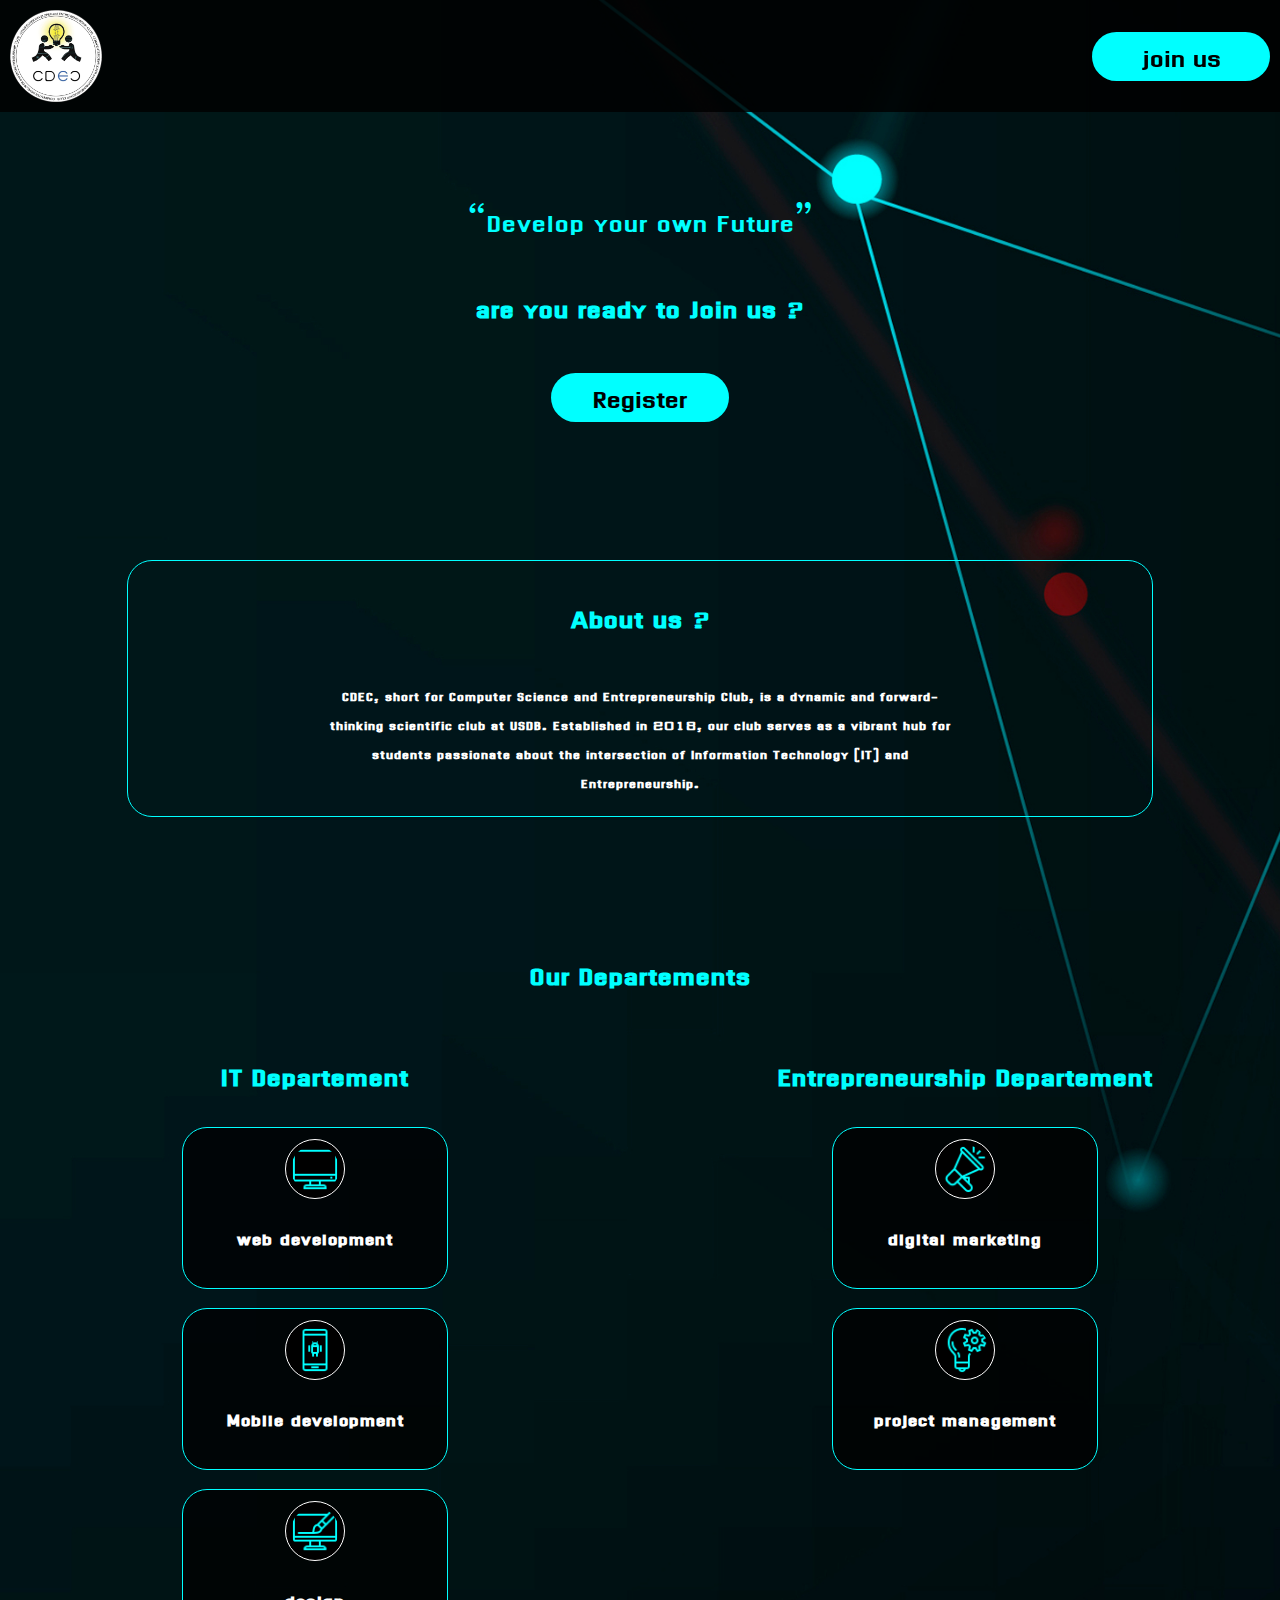
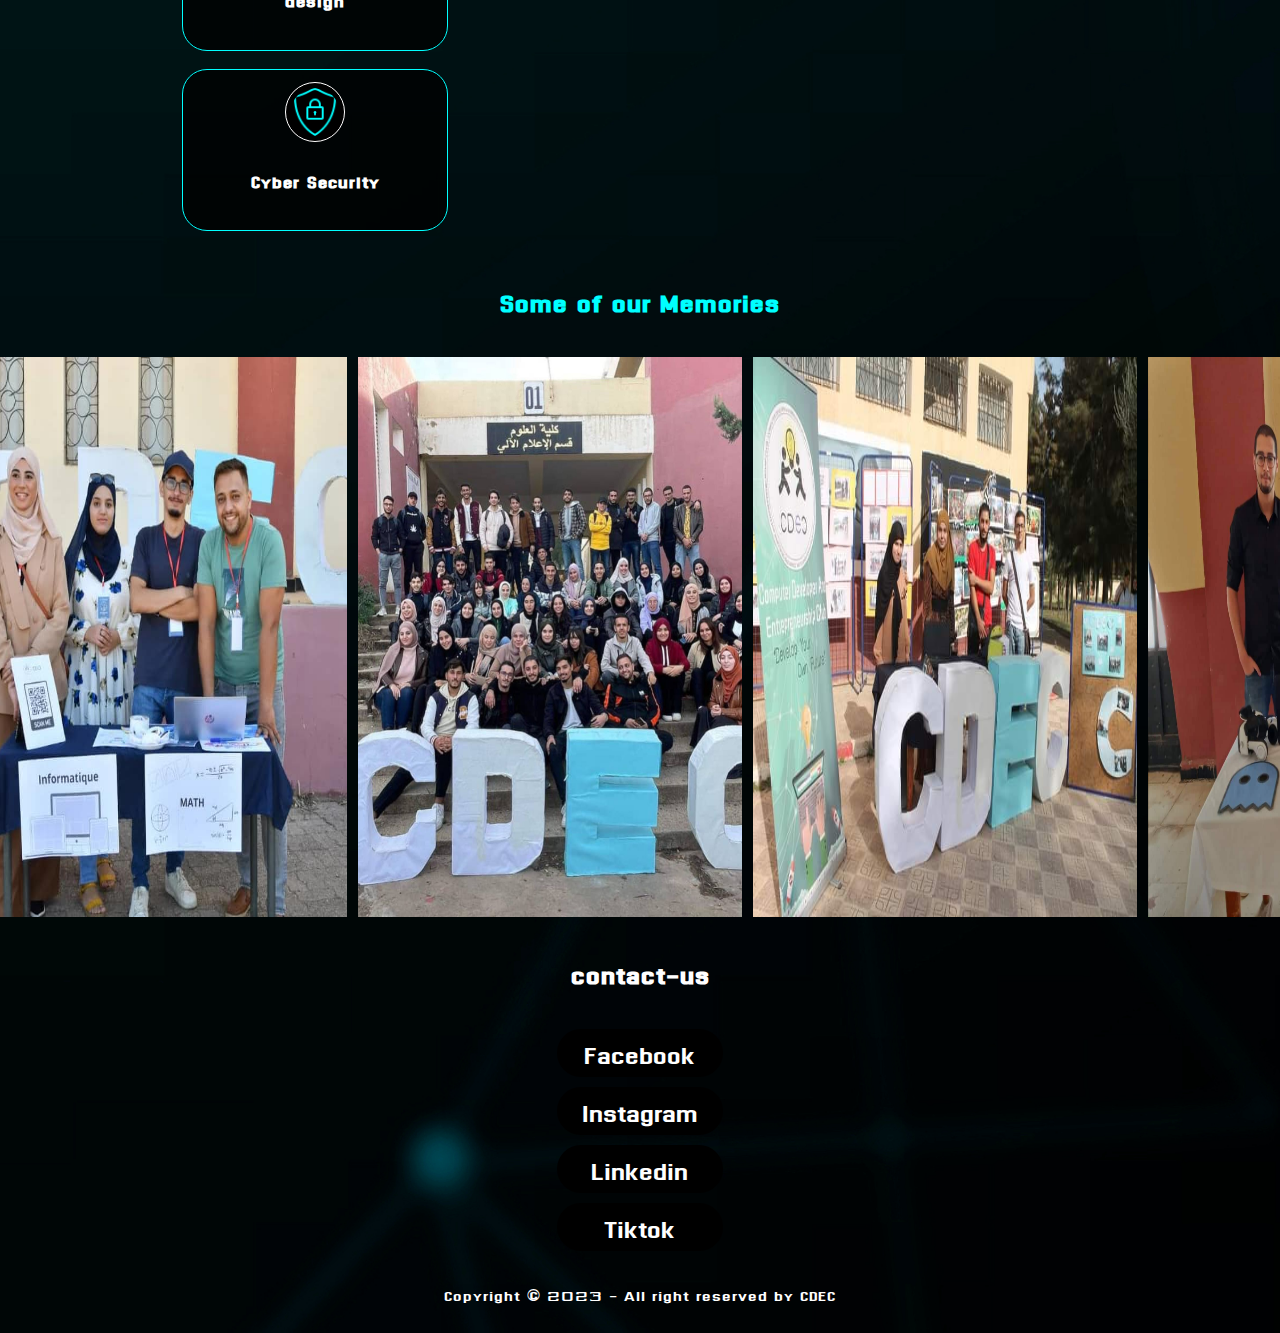
<file: index.html>
<!DOCTYPE html>
<html lang="en">
<head>
    <meta charset="UTF-8">
    <meta name="viewport" content="width=device-width, initial-scale=1.0">
    <link rel="stylesheet" href="styles.css">
    <link rel="icon" href="favicon.ico" type="image/x-icon">
    <title>Cdec form</title>
</head>
<body>
    <header>
        <nav class="nav">
        <img src="293176259_450227940443423_338561194538877702_n.png" alt="" height="92px" width="92px">
        <a href="form.html" style="text-decoration: none;"><button class="button">join us</button></a>
        </nav>
        <div class="headers">

        <q>Develop your own Future</q>
        <h2>are you ready to Join us ?</h2>
        <div class="buttons">
        <a href="form.html" style="text-decoration: none;"><button class="button">Register</button></a>
        </div>
        </div>
    </header>
    <section id="sec-section" class="sec-section">
        <h1>About us ?</h1>
        <h2>CDEC, short for Computer Science and Entrepreneurship Club, is a dynamic and forward-thinking scientific club at USDB. Established in 2018, our club serves as a vibrant hub for students passionate about the intersection of Information Technology (IT) and Entrepreneurship.</h2>
    </section>
    <section class="third-section">
        <h1>Our Departements</h1>
     <div class="grid-departement">
        <div class="grid-item">
            <h1>IT Departement</h1>
            <div class="card"><img src="web dev.png" alt=""> <h2>web development</h2></div>
            <div class="card"><img src="mobile dev.png" alt=""> <h2>Mobile development</h2></div>
            <div class="card"><img src="design dev.png" alt=""> <h2>design</h2></div>
            <div class="card"><img src="security.png" alt=""> <h2>Cyber Security</h2></div>

        </div>

        <div class="grid-item">
            <h1>Entrepreneurship Departement</h1>
            <div class="card"><img src="digital marketing.png" alt=""> <h2>digital marketing</h2></div>
            <div class="card"><img src="project management.png" alt=""> <h2>project management</h2></div>
        </div>
     </div>
    </section>
    <section class="forth-section">
        <h1>Some of our Memories</h1>
        <div id="gallery-container">
            <div class="gallery" id="gallery">
              <img src="cdec1.jpg" alt="">
              <img src="cdec2.jpg" alt="">
              <img src="cdec3.jpg" alt="">
              <img src="cdec4.jpg" alt="">
              <img src="cdec5.jpg" alt="">
              <img src="cdec6.jpg" alt="">
              <img src="cdec7.jpg" alt="">
              <img src="cdec8.jpg" alt="">
              <img src="cdec9.jpg" alt="">
             
            </div>
           
            </div>
    </section>
    <footer>
        <div class="contact-us">
        <h1>contact-us</h1>
        <button class="contact" id="facebook"><a href="https://www.facebook.com/DeveloperEntrepreneurship" style="text-decoration: none;">Facebook</a></button>
        <button class="contact" id="instagram"><a href="https://www.instagram.com/cdec.blida/?hl=fr" style="text-decoration: none;">Instagram</a></button>        
        <button class="contact" id="linkedin"><a href="https://www.linkedin.com/company/cdec-blida/mycompany/" style="text-decoration: none;">Linkedin</a></button>
        <button class="contact" id="tiktok"><a href="https://www.tiktok.com/@cdec.blida" style="text-decoration: none;">Tiktok</a></button>
      </div>
        <p>Copyright &copy; 2023 - All right reserved by CDEC </p>
    </footer>
</body>
<script src="index.js"></script>
</html>
</file>
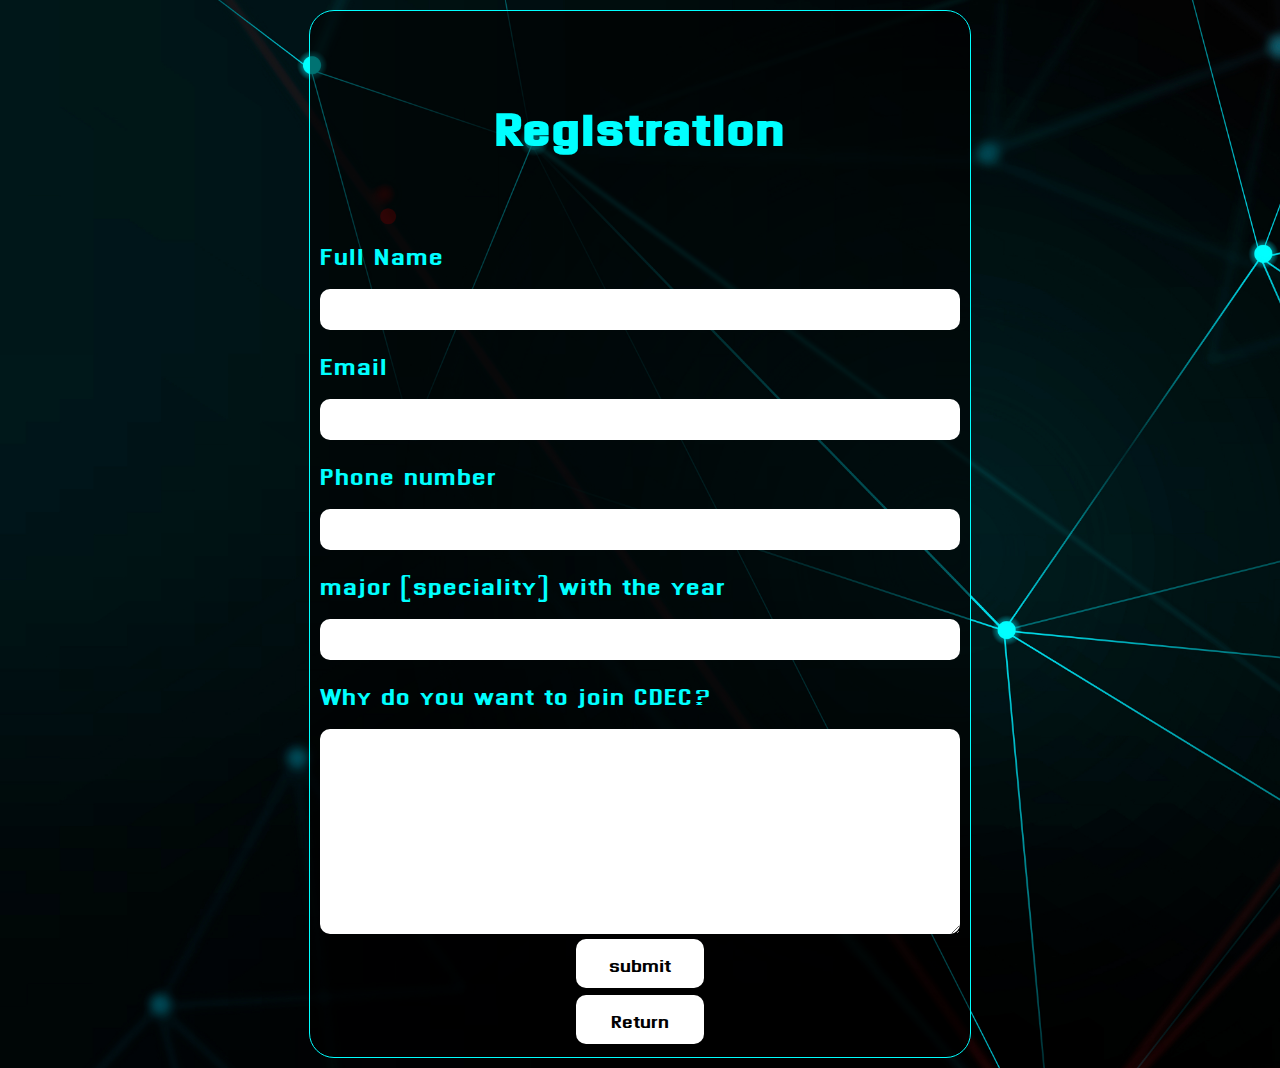
<file: form.html>
<!DOCTYPE html>
<html lang="en">
<head>
    <meta charset="UTF-8">
    <meta name="viewport" content="width=device-width, initial-scale=1.0">
    <title>Register</title>
    <link rel="stylesheet" href="styles.css">
</head>
<body>
   <form for="insctiption" netlify>
    <h1>Registration</h1>
    <label for="" >Full Name</label>
    <input type="text" name ="fullname" id="name" required class="input">
    <label for="">Email</label>
    <input type="email" name="email" id="email" required class="input">
    <label for="">Phone number</label>
    <input type="number" name="number" id="number" required class="input">
    <label for="" >major (speciality) with the year</label>
    <input type="text" name ="major" id="major">
    <label for="">Why do you want to join CDEC?    </label>
    <textarea name="opinion" id="CDEC" cols="10" rows="5" required class="input"></textarea>
    <button type="submit" id="btn" class="formbutton">submit</button>
    <a href="index.html"><button type="button"  class="formbutton">Return</button></a>
  
   </form> 
</body>
<script>
const btn = document.getElementById('btn');
const input = document.querySelector('.input');

btn.addEventListener('click', () => {
    if (input.value.trim().length > 0) {
        alert("Submit successfully");
    } else {
        alert("Please enter a value in the input field");
    }
});
</script>
</html>
</file>
<file: styles.css>
@import url('https://fonts.googleapis.com/css2?family=Dhurjati&display=swap');



@media screen and (min-width: 600px){
body{ 
    background-image: url(background.jpg);
    background-size: cover;
    background-repeat:repeat-y;
    font-family: 'Dhurjati', sans-serif;
    letter-spacing: 1px;
    margin : 0;
    padding : 0; 
    box-sizing: border-box;
    height: auto;

}

q{
   font-size: 200%;
}
h1,h2{
   font-size: 200%;
}
nav{
     display: flex;
     flex-direction: row;
     width: 100%;
     justify-content: space-between;
     background-color: #000000d3;
     align-items: center;
     position: fixed;
     top: 0;
     left: 0;
     z-index: 1000;


}
nav img{
      margin: 10px 10px;
}
.button {
     margin: 10px 10px;
     background-color: #00ffff;
     font-family: 'Dhurjati', sans-serif;
     border:0.5px solid transparent;
     padding: 2px 6px;
     width: 178px;
     height: 49px;
     text-align: center;
     display: flex;
     justify-content: center;
     align-items: center;
     border-radius: 25px;
     transition-duration: 0.6s;
     transition-property:background-color,color, border-color ;
     font-size: 32px;
 }
.button:hover{ 
     background-color: #000000;
     color:#00ffff;
     cursor: pointer;
     border:0.5px solid #00ffff;
 }

.headers{ 
    display: flex;
    color: #00ffff;
    flex-direction: column;
    justify-content: space-between;
    align-items: center;
    margin-top: 15%;

}
.buttons{
     display: flex;
     flex-direction: row;
}
.sec-section
{ 
  display: flex;
  flex-direction: column;
  justify-content: center;
  align-items: center;
  width: 50%;
  margin: 10% auto;
  border: 0.6px solid #00ffff;
  border-radius:25px;
  padding: 5px 15%;
}
.sec-section h1 {
   color:#00ffff;
   font-size: 32px;
}
.sec-section h2{ 
  color: white;
  font-size: 16px;
  text-align: center;

}
.third-section h1 { 
   text-align: center;
   color:#00ffff;
   font-size: 32px;
}
.forth-section h1 { 
  text-align: center;
  color:#00ffff;
  font-size: 32px;
}
.grid-departement{
   display: grid;
   grid-template-columns: 1fr 1fr;
   color: white;
   gap: 20px;
   text-align: center;
  
}
.grid-item h1 {
   font-size: 32px;
}
.card{
   background-color: #000000ba;
   display: flex;
   justify-content: center;
   align-items: center;
   text-align: center;
   flex-direction: column;
   margin: 3% auto;
   width: 42%;
   height: 10rem;
   border: 0.7px solid #00ffff;
   border-radius: 25px;
   transition-duration: 0.6s;


}
.card:hover{ 
  width:50% ;
  height: 12rem;
  font-size: 20px;
  cursor: pointer;

}
.card img{ 
  height: 48px;
  width: 48px;
  background-color: rgb(0, 0, 0);
  border:0.5px solid white;
  border-radius: 50%;
  padding: 5px;
}
.card h2{ 
  font-size: 22px;
}
#gallery-container > .gallery {
  white-space: nowrap;
  font-size: 0;
  transition: transform 0.3s ease;
  overflow: auto;
  width: 100%;
  overflow-x: hidden;

}
#gallery-container > .gallery >img {
  width: 30%;
  display: inline-block;
  margin: 5px;
  height: 35rem;
}
.scroll-right {
  background-color: white;
  height: 96px;
  width: 96px;
}
.scroll-left{
  background-color: white;
  height: 96px;
  width: 96px;
}

@keyframes sideClip {
  0% {
    clip-path: polygon(0 0, 100% 0, 0 0, 0 100%);
  }

  50% {
    clip-path: polygon(0 0, 100% 0, 0 100%, 0 100%);
  }

  100% {
    clip-path: polygon(0 0, 100% 0, 100% 100%, 0 100%);
  }
}

@keyframes fadeInLeft {
  from {
    opacity: 0;
    transform: translate3d(-100%, 0, 0);
  }

  to {
    opacity: 1;
    transform: none;
  }
}
#gallery-container {
  opacity: 1;
  transition: opacity 0.5s ease-in-out;
}
.contact-us { 
  display: flex;
  flex-direction: column;
align-items: center;

}
.contact-us h1{ 
  font-size: 32px;
  color: white;
}
.contact a{ 
  text-decoration: none;
  color: white;
  font-size: 32px;

} 

.contact {
  color: white;
  background-color: #000000;
  width: 13%;
  height: 3rem;
  font-size: 7px;
  border-radius: 25px;
  border: 0px solid transparent;
  font-family: 'Dhurjati', sans-serif;
  margin: 5px 0;
  text-decoration: none;
  cursor: pointer;
  display: flex;
    justify-content: center;
    align-items: center;

}
footer p 
{
  color: white;
  font-size: 20px; 
  text-align: center;
}
form
{ 
  display: flex;
  flex-direction: column;
  width: 50%;
  margin: 10px auto;
  color: #00ffff;
  background-color: #0000008d;
  padding: 10px 10px;
  border: 0.5px solid #00ffff;
  border-radius: 25px;
  font-size: 32px;
}
form h1{text-align: center; }
form input,textarea{ 
  background-color: white;
  border: 0px solid transparent;
  border-radius: 10px;
  margin: 5px 0 ;
  padding: 0px 10px;
  font-family: 'Dhurjati', sans-serif;
  font-size: 22px;


}
form input:focus,textarea:focus{
  outline: none;
  border: 0.3px solid #00ffff;
 }
.formbutton
 { 
  background-color: white;
  border: 0px solid transparent;
  border-radius: 10px;
   width: 20%;
   transform: translateX(200%);
   transition-duration: 0.6s;
   font-family: 'Dhurjati', sans-serif;
   transition-property:background-color,color, border-color ;
   font-size: 25px;

 }
 .formbutton:hover{
  background-color: #000000;
  color:#00ffff;
  cursor: pointer;
  border:0.5px solid #00ffff;
 
 }
} 
@media screen and (max-width: 600px){

  body{ 
    background-image: url(background.jpg);
    background-size: cover;
    background-repeat:repeat-y;
    font-family: 'Dhurjati', sans-serif;
    letter-spacing: 1px;
    margin : 0;
    padding : 0; 
    box-sizing: border-box;
    height: auto;

}

q{
   font-size: 200%;
}
h1,h2{
   font-size: 200%;
}
nav{
     display: flex;
     flex-direction: row;
     width: 100%;
     justify-content: space-between;
     background-color: #000000d3;
     align-items: center;
     position: fixed;
     top: 0;
     left: 0;
     z-index: 1000;


}
nav img{
      margin: 10px 10px;
}
.button {
     margin: 10px 10px;
     background-color: #00ffff;
     font-family: 'Dhurjati', sans-serif;
     border:0.5px solid transparent;
     padding: 2px 6px;
     width: 140px;
     height: 46px;
     text-align: center;
     display: flex;
     justify-content: center;
     align-items: center;
     border-radius: 25px;
     transition-duration: 0.6s;
     transition-property:background-color,color, border-color ;
     font-size: 32px;
 }
.button:hover{ 
     background-color: #000000;
     color:#00ffff;
     cursor: pointer;
     border:0.5px solid #00ffff;
 }

.headers{ 
    display: flex;
    color: #00ffff;
    flex-direction: column;
    justify-content: space-between;
    align-items: center;
    margin-top: 40%;

}
.buttons{
     display: flex;
     flex-direction: row;
}
.sec-section
{ 
  display: flex;
  flex-direction: column;
  justify-content: center;
  align-items: center;
  width: 50%;
  margin: 10% auto;
  border: 0.6px solid #00ffff;
  border-radius:25px;
  padding: 5px 15%;
}
.sec-section h1 {
   color:#00ffff;
   font-size: 32px;
}
.sec-section h2{ 
  color: white;
  font-size: 23px;
  text-align: center;

}
.third-section h1 { 
   text-align: center;
   color:#00ffff;
   font-size: 32px;
}
.forth-section h1 { 
  text-align: center;
  color:#00ffff;
  font-size: 32px;
}
.grid-departement{
   display: grid;
   grid-template-rows: 1fr 1fr;
   color: white;
   gap: 20px;
   text-align: center;
   height: 150vh;
  
}
.grid-item h1 {
   font-size: 32px;
}
.card{
   background-color: #000000ba;
   display: flex;
   justify-content: center;
   align-items: center;
   text-align: center;
   flex-direction: column;
   margin: 3% auto;
   width: 76%;
   height: 10rem;
   border: 0.7px solid #00ffff;
   border-radius: 25px;
   transition-duration: 0.6s;


}
.card:hover{ 
  width:50% ;
  height: 12rem;
  font-size: 20px;
  cursor: pointer;

}
.card img{ 
  height: 48px;
  width: 48px;
  background-color: rgb(0, 0, 0);
  border:0.5px solid white;
  border-radius: 50%;
  padding: 5px;
}
.card h2{ 
  font-size: 22px;
}
#gallery-container > .gallery {
  white-space: nowrap;
  font-size: 0;
  transition: transform 0.3s ease;
  overflow: auto;
  width: 100%;
  overflow-x: hidden;

}
#gallery-container > .gallery >img {
  width: 87%;
  display: inline-block;
  margin: 5px;
  height: 19rem;
}
.scroll-right {
  background-color: white;
  height: 96px;
  width: 96px;
}
.scroll-left{
  background-color: white;
  height: 96px;
  width: 96px;
}

@keyframes sideClip {
  0% {
    clip-path: polygon(0 0, 100% 0, 0 0, 0 100%);
  }

  50% {
    clip-path: polygon(0 0, 100% 0, 0 100%, 0 100%);
  }

  100% {
    clip-path: polygon(0 0, 100% 0, 100% 100%, 0 100%);
  }
}

@keyframes fadeInLeft {
  from {
    opacity: 0;
    transform: translate3d(-100%, 0, 0);
  }

  to {
    opacity: 1;
    transform: none;
  }
}
#gallery-container {
  opacity: 1;
  transition: opacity 0.5s ease-in-out;
}
.contact-us { 
  display: flex;
  flex-direction: column;
align-items: center;

}
.contact-us h1{ 
  font-size: 32px;
  color: white;
}
.contact a{ 
  text-decoration: none;
  color: white;
  font-size: 32px;

} 

.contact {
  color: white;
  background-color: #000000;
  width: 13%;
  height: 3rem;
  font-size: 7px;
  border-radius: 25px;
  border: 0px solid transparent;
  font-family: 'Dhurjati', sans-serif;
  margin: 5px 0;
  text-decoration: none;
  cursor: pointer;
  display: flex;
    justify-content: center;
    align-items: center;

}
footer p 
{
  color: white;
  font-size: 20px; 
  text-align: center;
}
form
{ 
  display: flex;
  flex-direction: column;
  width: 90%;
  margin: 10px auto;
  color: #00ffff;
  background-color: #0000008d;
  padding: 10px 10px;
  border: 0.5px solid #00ffff;
  border-radius: 25px;
  font-size: 32px;
}
form h1{text-align: center; }
form input,textarea{ 
  background-color: white;
  border: 0px solid transparent;
  border-radius: 10px;
  margin: 5px 0 ;
  padding: 0px 10px;
  font-family: 'Dhurjati', sans-serif;
  font-size: 22px;


}
form input:focus,textarea:focus{
  outline: none;
  border: 0.3px solid #00ffff;
 }
.formbutton
 { 
  background-color: white;
  border: 0px solid transparent;
  border-radius: 10px;
   width: 32%;
   transform: translateX(120%);
   transition-duration: 0.6s;
   font-family: 'Dhurjati', sans-serif;
   transition-property:background-color,color, border-color ;
   font-size: 25px;

 }
 .formbutton:hover{
  background-color: #000000;
  color:#00ffff;
  cursor: pointer;
  border:0.5px solid #00ffff;
 
 }
}
</file>
